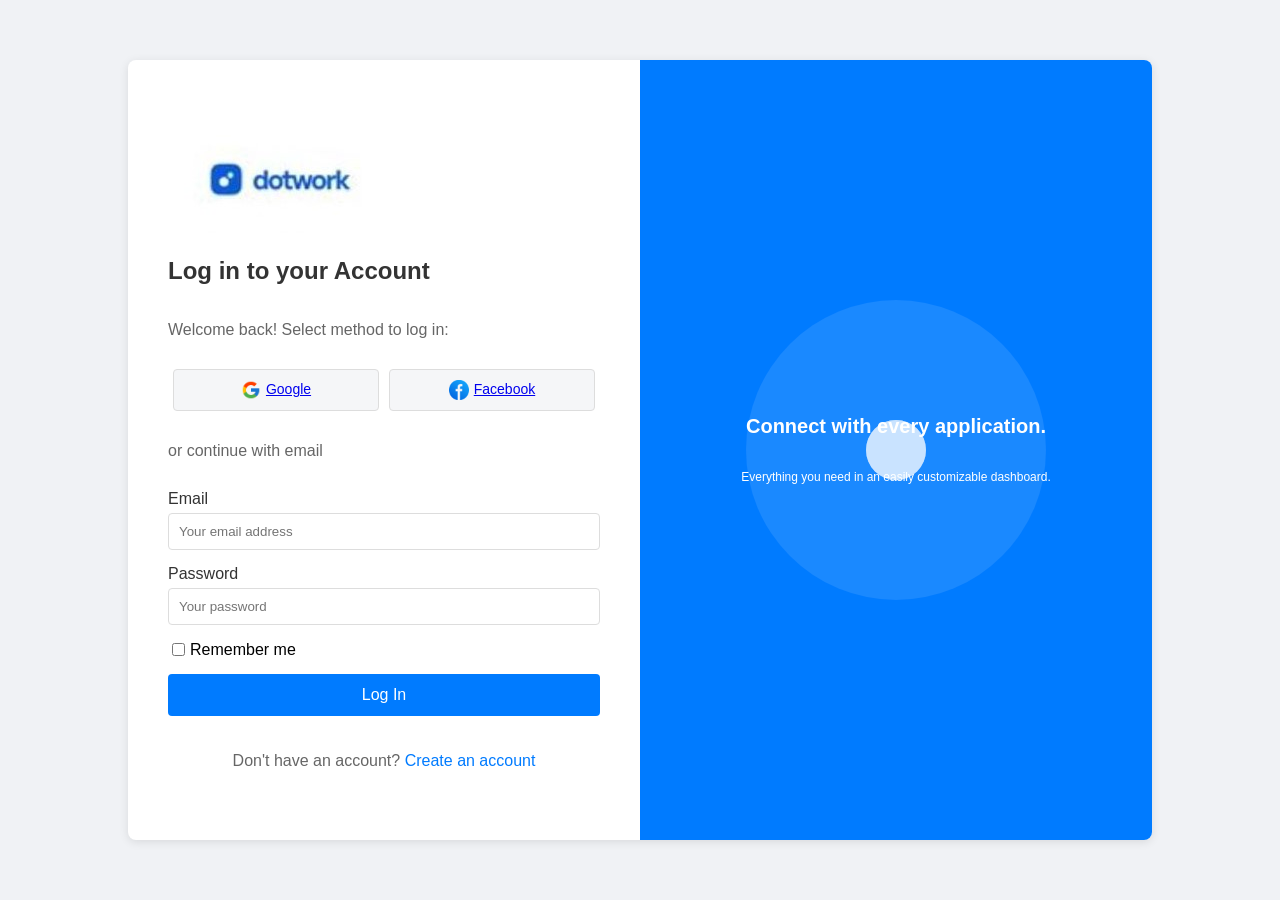
<file: index.html>
<!DOCTYPE html>
<html lang="en">
<head>
    <meta charset="UTF-8">
    <meta name="viewport" content="width=device-width, initial-scale=1.0">
    <title>DotWork Login Page</title>
    <link rel="stylesheet" href="style.css">
    <a rel="Facebook" href="https://www.facebook.com/"></a>
</head>
<body>
    <div class="container">
        <div class="login-area">
            <h3 ><img src="WhatsApp Image 20.jpg" sizes="-20%" alt="DotWork"></h3>
            <h2>Log in to your Account</h2>
            <p>Welcome back! Select method to log in:</p>
            <div class="social-login">
                <button class="social-button">
                    <a rel="Google" href="https://accounts.google.com/signin"><img src="icons8-google-48.png" alt="Google Icon">Google</a>
                </button>
                <button class="social-button">
                    <a rel="Facebook" href="https://www.facebook.com/login"><img src="facebook.png" alt="Facebook Icon">Facebook</a>
                </button>
            </div>
            <p>or continue with email</p>
            <div class="input-group">
                <label for="email">Email</label>
                <input type="email" id="email" placeholder="Your email address">
            </div>
            <div class="input-group">
                <label for="password">Password</label>
                <input type="password" id="password" placeholder="Your password">
            </div>
            <div class="checkbox-group">
              <input type="checkbox" id="remember-me">
              <label for="remember-me">Remember me</label>
            </div>
            <button class="login-button">Log In</button>
            <div class="create-account">
                <p>Don't have an account? <a href="#">Create an account</a></p>
            </div>
        </div>
        <div class="graphic-area">
            <div class="graphic-content">
                <P><h3>Connect with every application.</h3></P>
                <p>Everything you need in an easily customizable dashboard.</p>
            </div>
             <div class="circles">
                <div></div>
                <div></div>
                <div></div>
                <div></div>
            </div>
        </div>
    </div>
</body>
</html>
</file>
<file: style.css>
body {
            font-family: sans-serif;
            margin: 0;
            padding: 0;
            display: flex;
            justify-content: center;
            align-items: center;
            min-height: 100vh;
            background-color: #f0f2f5;
        }
        .container {
            display: flex;
            width: 80%;
            max-width: 1200px;
            background-color: #fff;
            border-radius: 8px;
            overflow: hidden;
            box-shadow: 0 2px 10px rgba(0, 0, 0, 0.1);
        }
        .login-area {
            flex: 1;
            padding: 40px;
            display: flex;
            flex-direction: column;
            justify_content: center;
        }
        .login-area h3 {
            width: 0px;
            height: 100px;
            display: flex;
            align-items: start;
            justify-content: left;
        }
        .login-area h2 {
            margin-bottom: 20px;
            font-size: 24px;
            color: #333;
        }
        .login-area p {
            margin-bottom: 30px;
            color: #666;
        }
        .social-button {
            padding: 10px 15px;
            font-size: 16px;
            background-color: #f5f6f8;
            color: rgb(14, 20, 20);
            border: none;
            border-radius: 3px;
            cursor: auto;
        }
        .input-group {
            margin-bottom: 15px;
        }
        .input-group label {
            display: block;
            margin-bottom: 5px;
            color: #333;
        }
        .input-group input {
            width: 100%;
            padding: 10px;
            border: 1px solid #ddd;
            border-radius: 4px;
            box-sizing: border-box;
        }
        .input-group input:focus {
            outline: none;
            border-color: #007bff;
        }
        .checkbox-group {
          display: flex;
          align-items: center;
          margin-bottom: 15px;
      }
      .checkbox-group input {
          margin-right: 5px;
      }
        .login-button {
            background-color: #007bff;
            color: white;
            padding: 12px 20px;
            border: none;
            border-radius: 4px;
            cursor: pointer;
            font-size: 16px;
            transition: background-color 0.3s ease;
        }
        .login-button:hover {
            background-color: #0056b3;
        }
        .create-account {
            margin-top: 20px;
            text-align: center;
            color: #666;
        }
        .create-account a {
            color: #007bff;
            text-decoration: none;
        }
        .create-account a:hover {
            text-decoration: underline;
        }
        .graphic-area {
            flex: 1;
            background-color: #007bff;
            color: white;
            display: flex;
            align-items: center;
            justify-content: center;
            padding: 40px;
            position: relative;
        }
        .graphic-area .graphic-content {
            text-align: center;
        }
        .graphic-area h3 {
            font-size: 20px;
            margin-bottom: 15px;
        }
        .graphic-area p {
            font-size: 12px;
            margin-bottom: 30px;
            line-height: 1.5;
        }
        .graphic-area .circles {
            position: absolute;
            left: 50%;
            top: 50%;
            transform: translate(-50%, -50%);
            width: 300px;
            height: 300px;
            border-radius: 50%;
            background-color: rgba(255, 255, 255, 0.1);
            display: flex;
            justify-content: center;
            align-items: center;
        }
        .graphic-area .circles div {
            width: 60px;
            height: 60px;
            border-radius: 50%;
            background-color: rgba(255, 255, 255, 0.3);
            position: absolute;
            animation: pulse 3s infinite ease-in-out;
        }
        .graphic-area .circles div:nth-child(2) {
            animation-delay: 1s;
        }
         .graphic-area .circles div:nth-child(3) {
            animation-delay: 2s;
        }
         .graphic-area .circles div:nth-child(4) {
            animation-delay: 3s;
        }
        @keyframes pulse {
            0% {
                transform: scale(1);
                opacity: 0.5;
            }
             50% {
                transform: scale(1.2);
                opacity: 1;
            }
            100% {
                transform: scale(1);
                opacity: 0.5;
            }
        }
        .social-login {
            display: flex;
            justify-content: space-between;
            margin-bottom: 15px;
        }
        .social-button {
            flex: 1;
            padding: 10px;
            border: 1px solid #ddd;
            border-radius: 4px;
            cursor: pointer;
            text-align: center;
            font-size: 14px;
            margin: 0 5px;
        }
        .social-button img {
            width: 20px;
            height: 20px;
            margin-right: 5px;
            vertical-align: middle;
        }
        .social-button:hover {
            background-color: #f0f0f0;
        }
</file>
